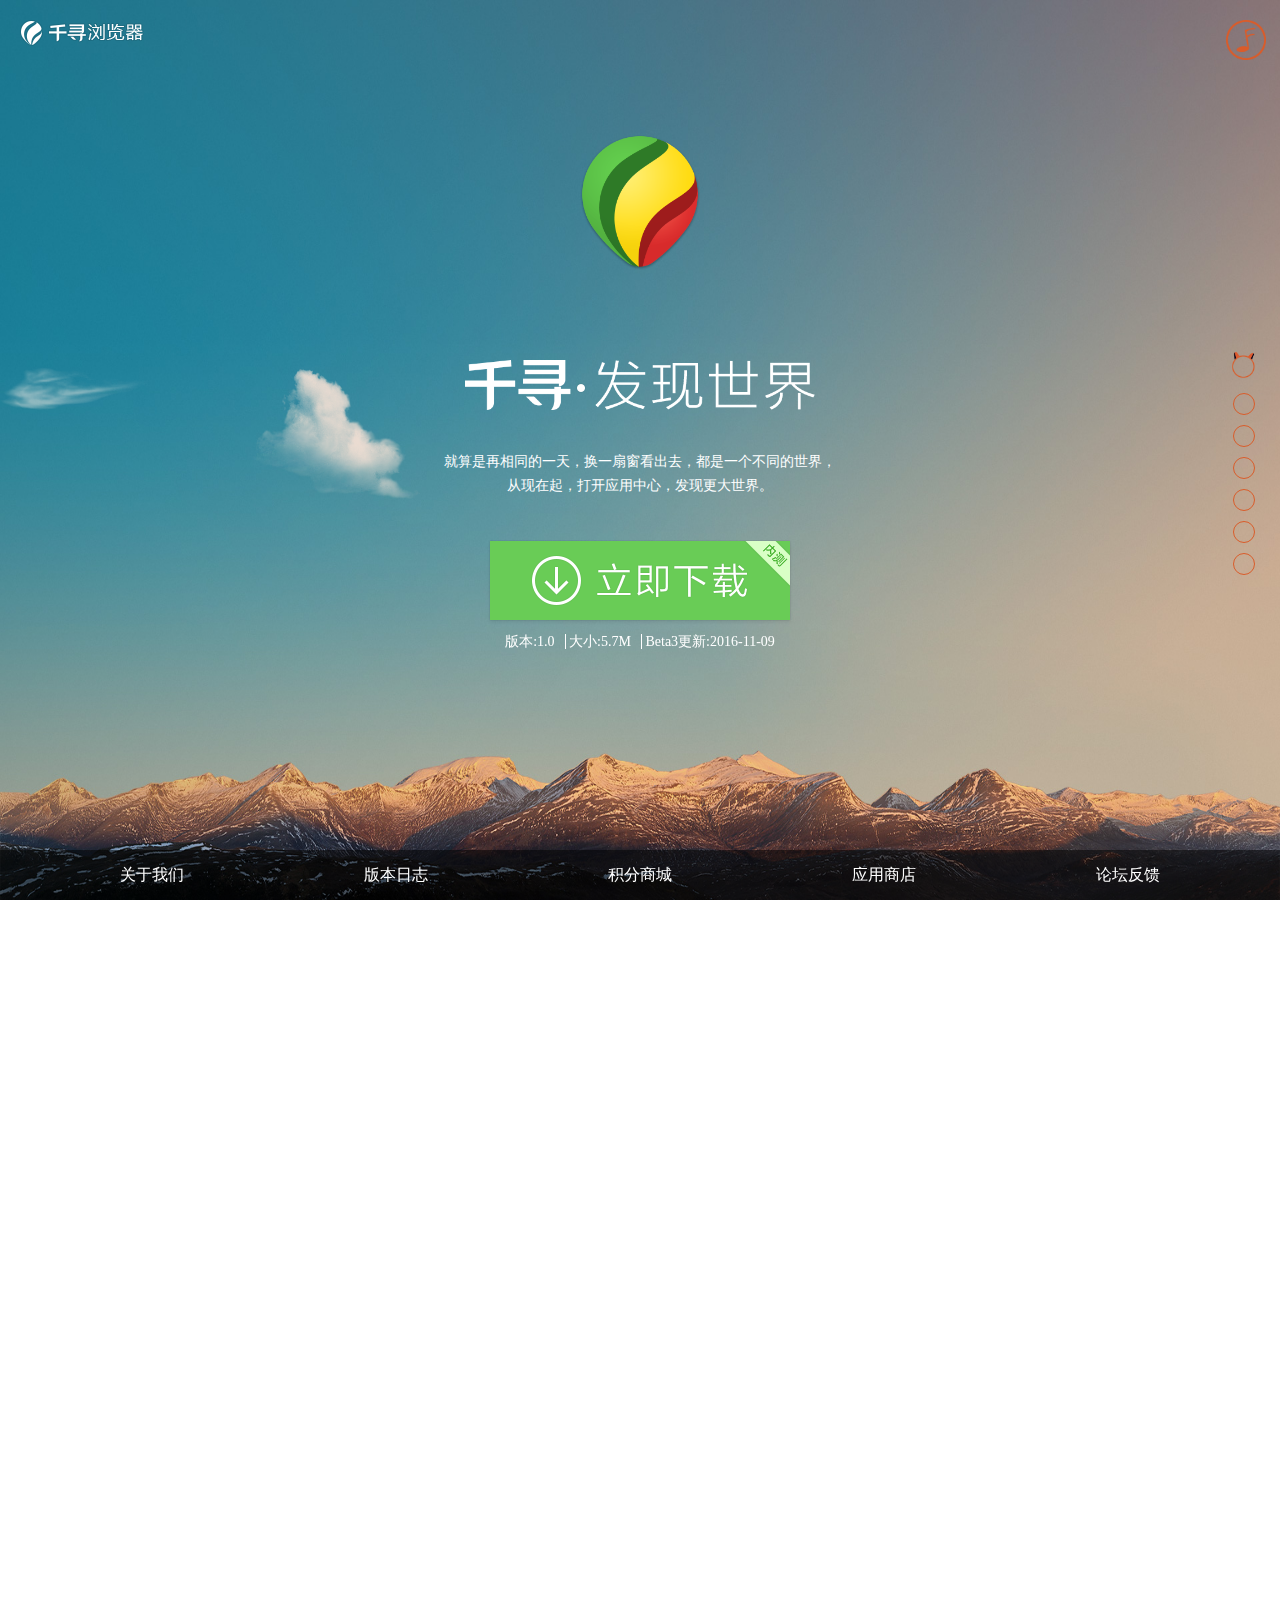
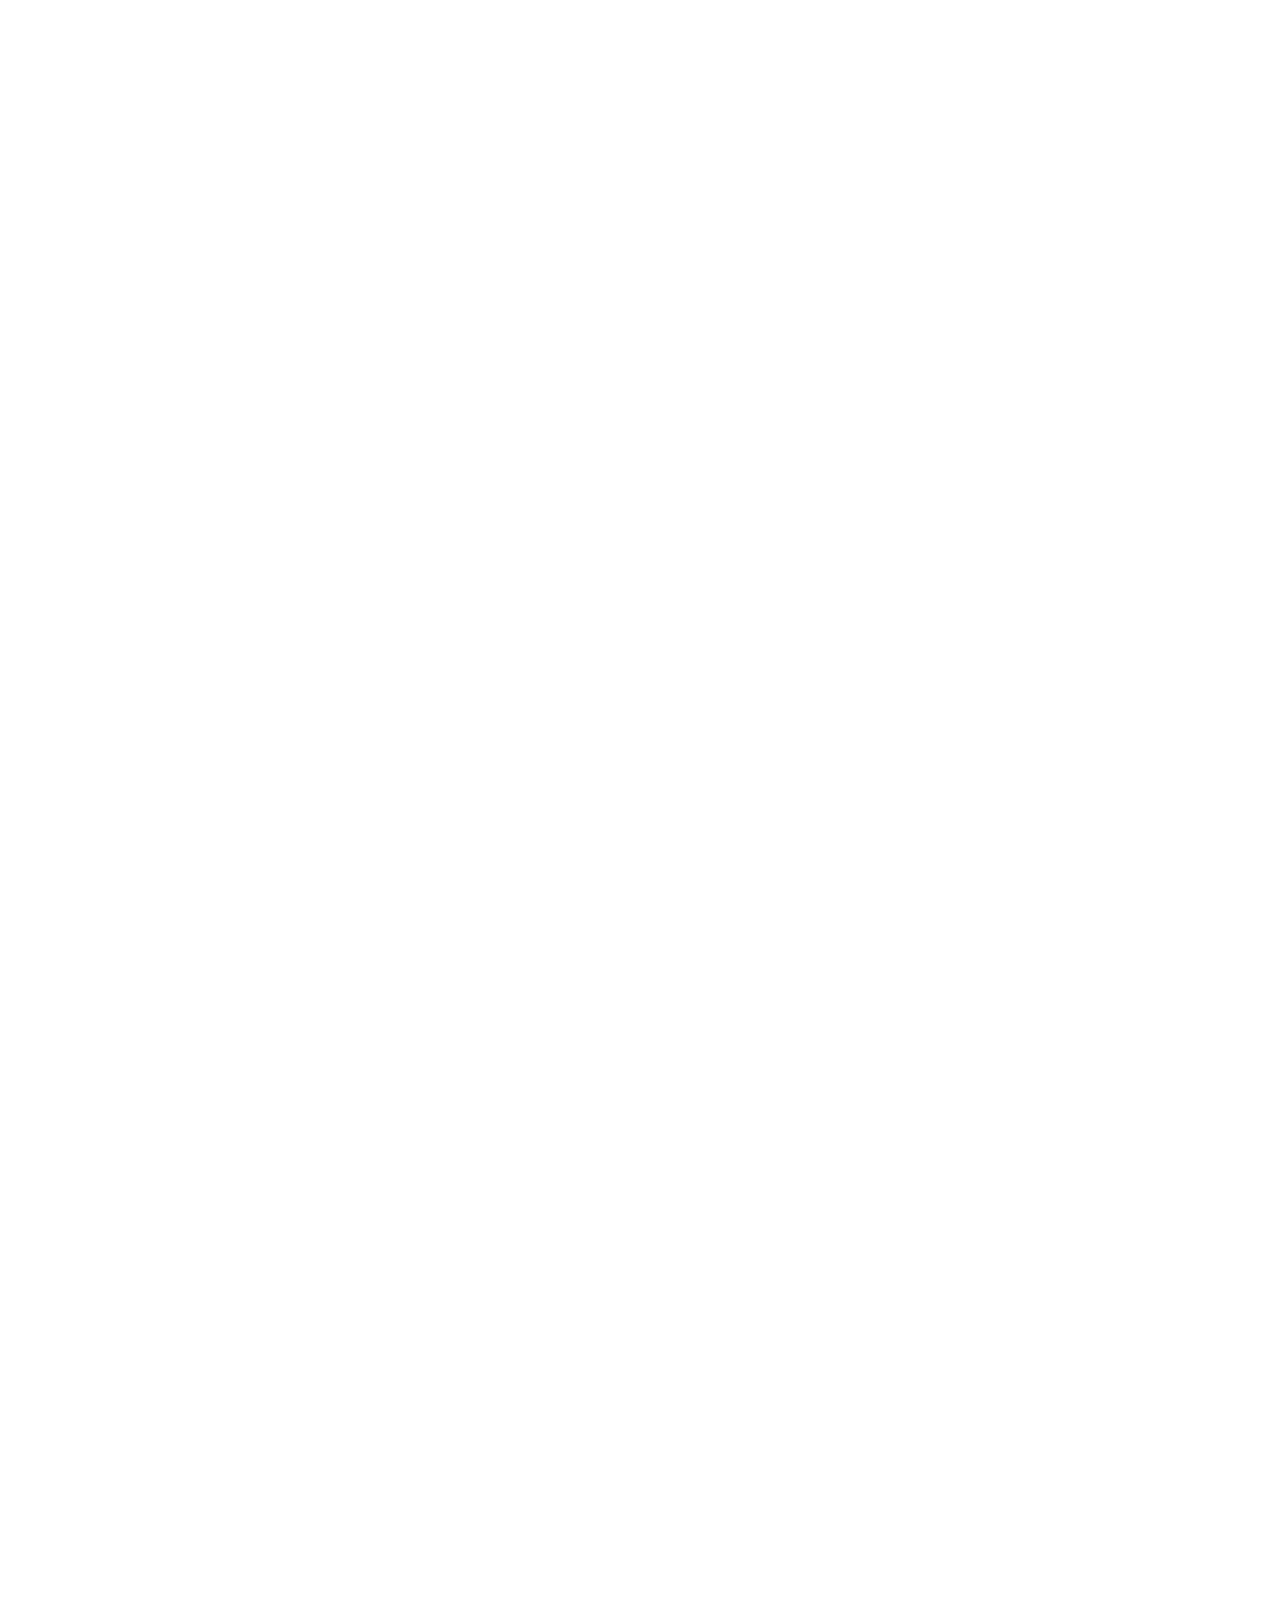
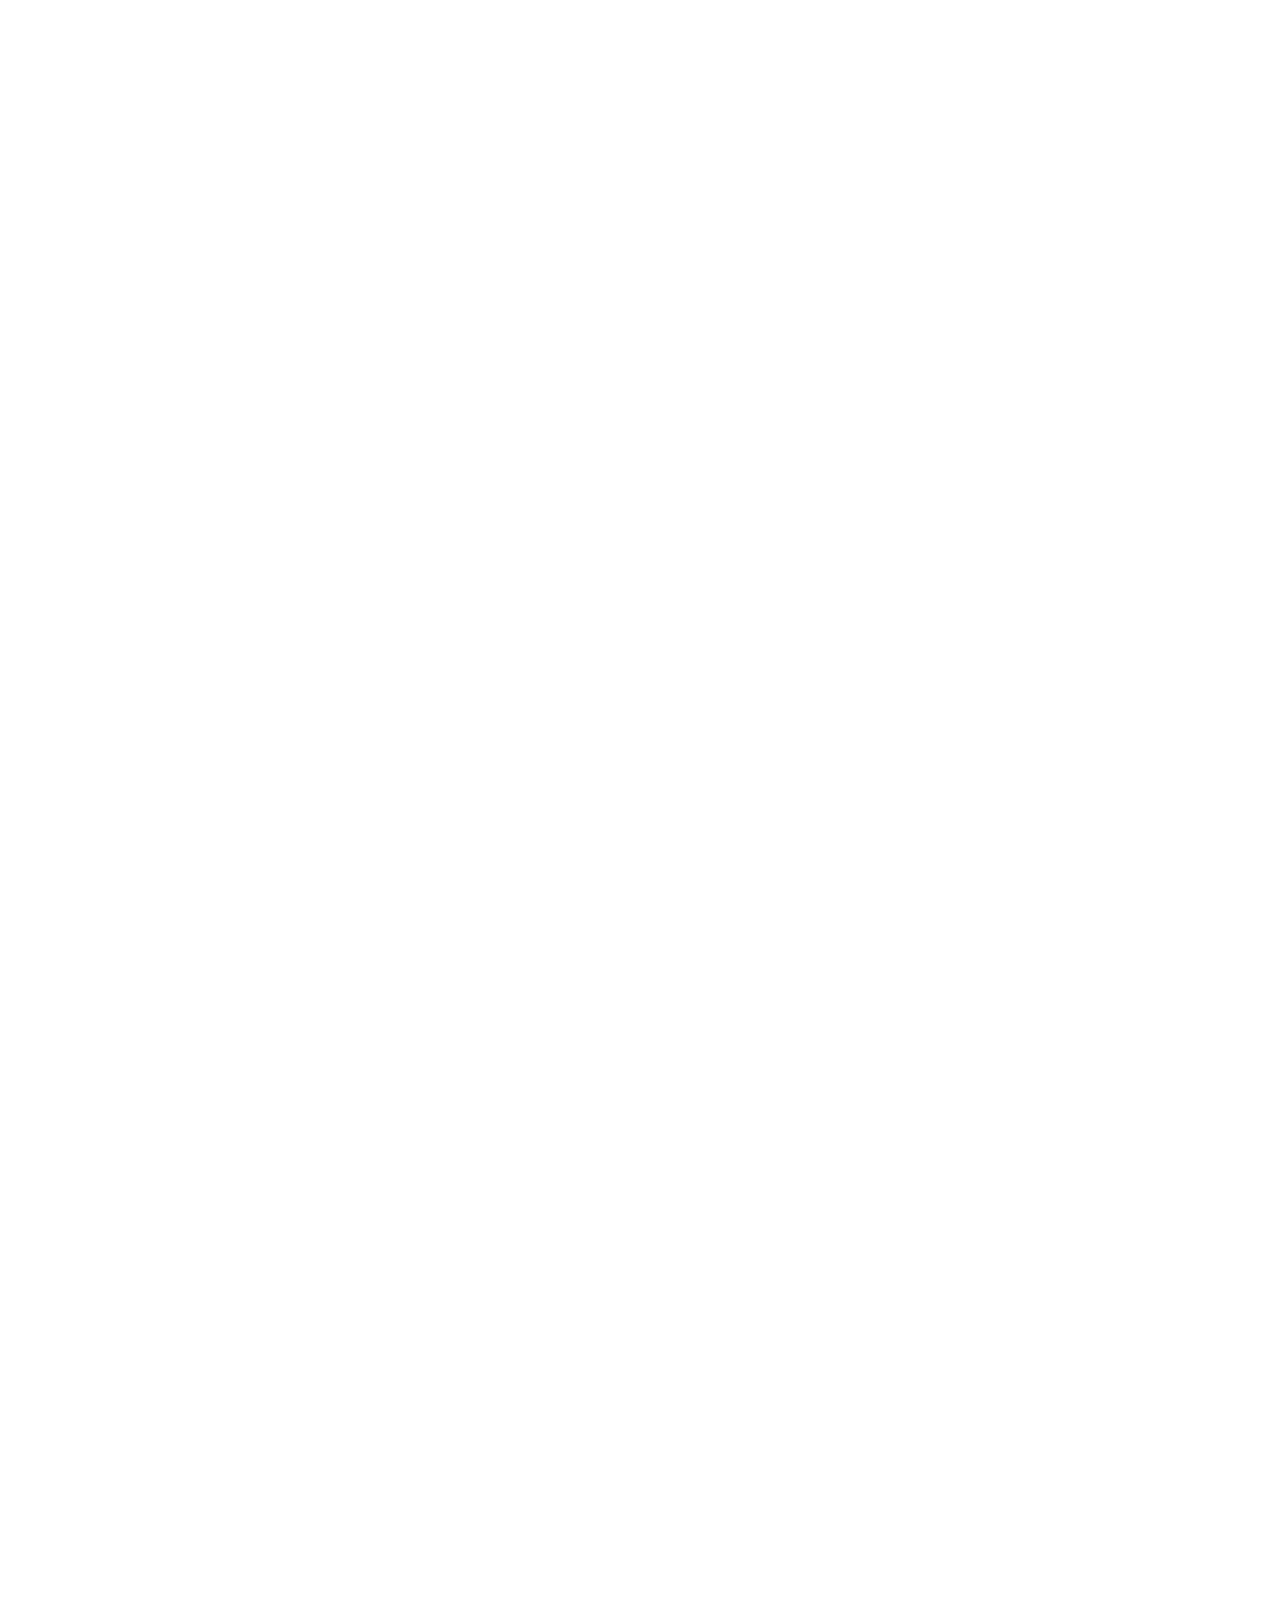
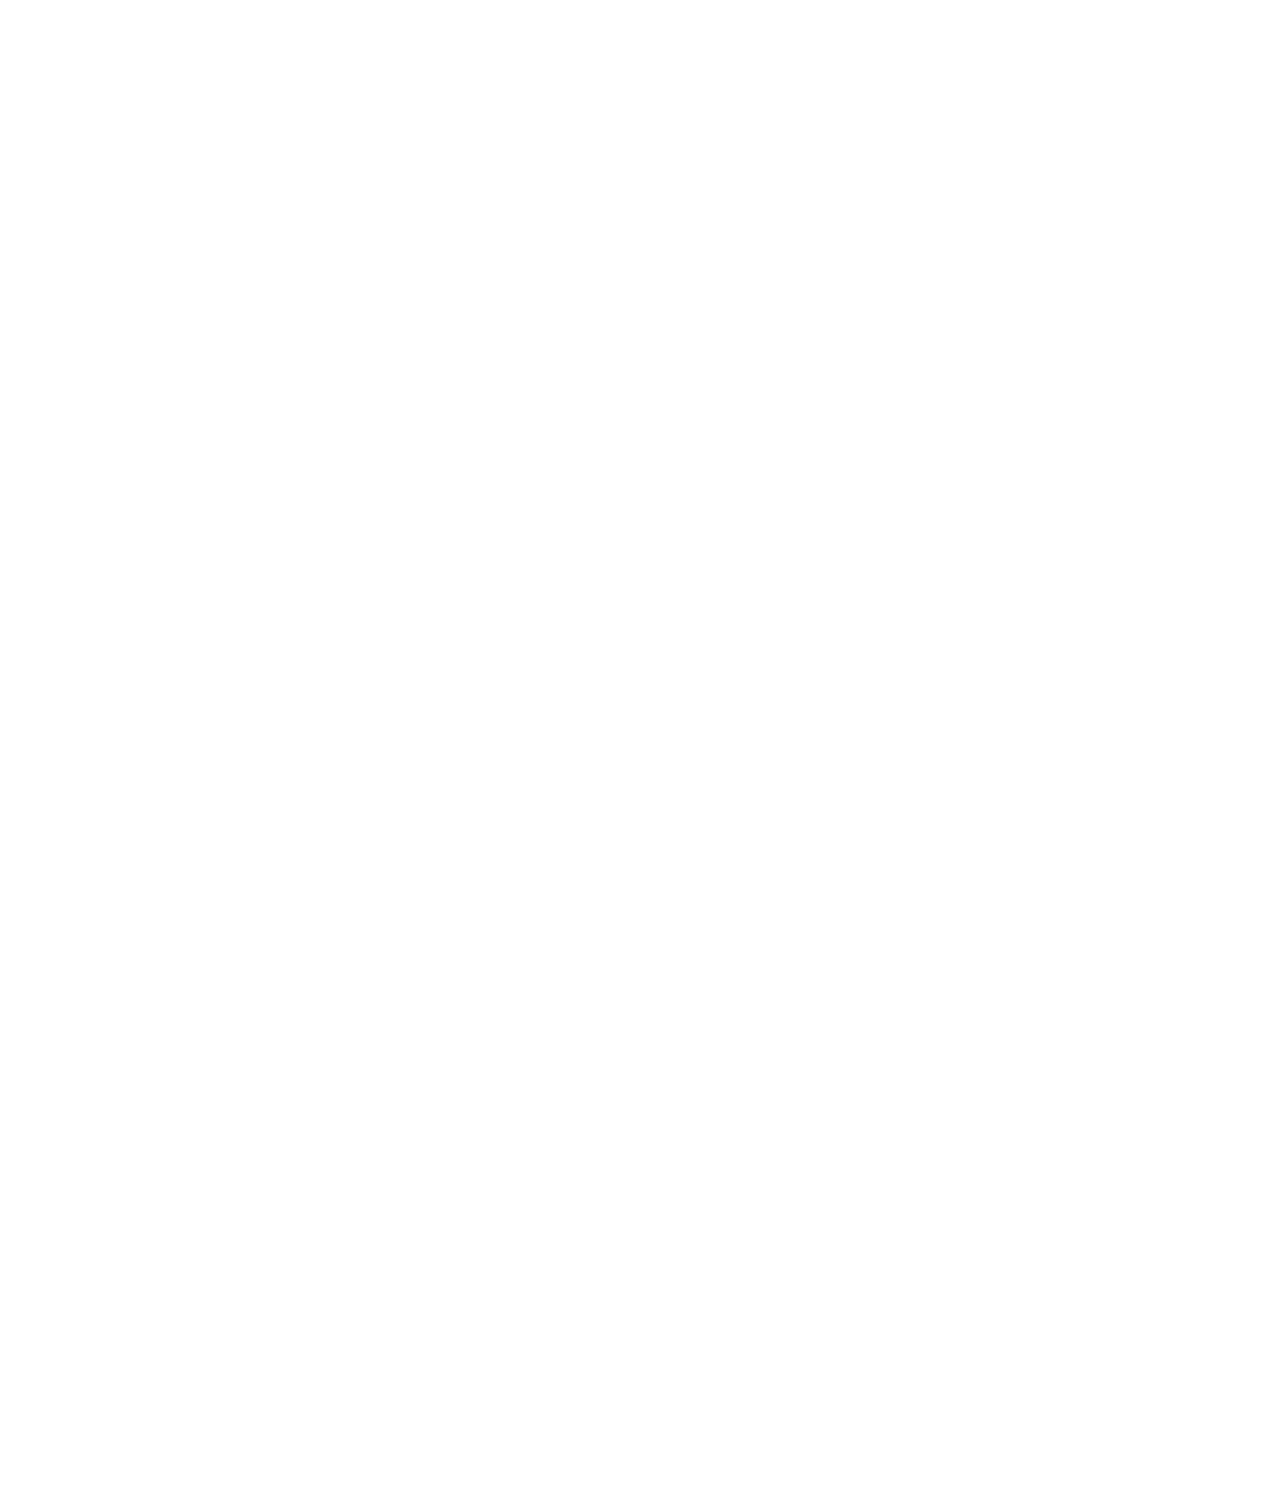
<file: index.html>
<!DOCTYPE html>
<html lang="en">
    <head>
        <meta charset="utf-8">
        <script src="js/jquery-1.11.1.min.js"></script>
        <script src="js/jquery.mousewheel.js"></script>
        <link rel="stylesheet" href="css/index.css">
        <script>
        	$(function(){

        	$('.music').css('animation','play1 3s linear infinite');
        	$('.play').get(0).play();
            $('section>div').eq(0).removeClass('all');


        	$('.music').click(function(event) {

        		if($('audio').hasClass('play')){
        			$(this).css('animation','');
        			$('audio').get(0).pause();
        			$('audio').get(0).currentTime=0;
					$('audio').removeClass('play');

        		}else{
        			$(this).css('animation','play1 3s linear infinite');
        			$('audio').get(0).play();
        			$('audio').addClass('play');
        		}

        	});

        		$('ol li').click(function(){
        			var x=$(this).index();
        			$('section').stop().animate({'top':-100*x+'%'})
        			$(this).siblings().removeClass('one');
        			$(this).addClass('one');
                    $('section>div').eq(x).removeClass('all').siblings('').addClass('all');
        		});

        	var num=0;
        	var timer;
        	$(document).mousewheel(function(e,d){
        		clearTimeout(timer);
        		timer=setTimeout(function(){

        			num-=d;
        			if(num<0){
        				num=0;
        			}
        			if(num>6){
        				num=6;
        			}
        			$('ol li').eq(num).siblings('').removeClass('one');
        			$('ol li').eq(num).addClass('one');
        			$('section').stop().animate({'top':-100*num+'%'});


                     $('section>div').eq(num).removeClass('all').siblings('').addClass('all');

        		},500)

        	})


        	})
        </script>
    </head>
    <body>
    	<audio class="play" src="music/moumoon - Sunshine Girl - 英文版.mp3"></audio>
    	<section>
    		<img class="logo" src="images/logo01.png" alt="">
    		<img class="music" alt="" src="images/music.png">
    		<div class="screen1 all">
    			<div class="cloud">
    				<img src="images/scloud.png" alt="">
    				<img src="images/cloud.png" alt="">
    			</div>
    			<img class="ball" src="images/balloon.png" alt="">
    			<div class="title">
    				<span class="left">
    					<img class="qianxu" src="images/logo.png" alt="">
    					<img class="dian" src="images/logo-text.png" alt="">
    				</span>
    				<span class="right">
    					<img class="txt" src="images/title1.png" alt="">
    				</span>
    			</div>
    			<p class="text">就算是再相同的一天，换一扇窗看出去，都是一个不同的世界，从现在起，打开应用中心，发现更大世界。</p>
    		</div>
    		<div class="screen2 all">
    			<img class="ball" src="images/compass.png" alt="">
    			<img class="pointer" src="images/compass-pointer.png" alt="">
    			<div class="title">
    				<span class="left">
    					<img class="qianxu" src="images/logo.png" alt="">
    					<img class="dian" src="images/logo-text.png" alt="">
    				</span>
    				<span class="right">
    					<img class="txt" src="images/title2.png" alt="">
    				</span>
    			</div>
    			<img class="ball2" src="images/fire-balloon.png" alt="">
    			<p class="text">不知道该做些什么的时候，让崭新的发现功能为你找真爱，每天发现不同的六个网站，虽然很少，但是很好。</p>
    		</div>
    		<div class="screen3 all">
    			<img class="ball" src="images/conch.png" alt="">
    			<div class="title">
    				<span class="left">
    					<img class="qianxu" src="images/logo.png" alt="">
    					<img class="dian" src="images/logo-text.png" alt="">
    				</span>
    				<span class="right">
    					<img class="txt" src="images/title3.png" alt="">
    				</span>
    			</div>
    			<div class="bubble">
    				<img class="aa" src="images/pao.png" alt="">
    				<img src="images/pao03.png" alt="">
    				<img src="images/pao10.png" alt="">
    				<img class="aa" src="images/pao05.png" alt="">
    				<img src="images/pao08.png" alt="">
    				<img src="images/pao07.png" alt="">
    				<img src="images/pao02.png" alt="">
    				<img src="images/pao06.png" alt="">
    				<img class="aa" src="images/pao09.png" alt="">
    				<img src="images/pao04.png" alt="">
    				<img class="aa" src="images/pao01.png" alt="">
    			</div>
    			<p class="text">千寻想要的设计不是迎合潮流，也不是炫技雕饰，点到为止、干净用心才是最适合上网的设计，上善若水，大巧不工。</p>
    		</div>
    		<div class="screen4 all">
    			<img class="ball" src="images/ballon04.png" alt="">
    			<div class="title">
    				<span class="left">
    					<img class="qianxu" src="images/logo.png" alt="">
    					<img class="dian" src="images/logo-text.png" alt="">
    				</span>
    				<span class="right">
    					<img class="txt" src="images/title4.png" alt="">
    				</span>
    			</div>
    			<p class="text">能不动就不动的慵懒日子一点也不遥远，在千寻你就做得到，打开几十个网页，看看连续关闭它们有多省事。</p>
    		</div>
    		<div class="screen5 all">
    			<img class="ball" src="images/eve_f93ec62.png" alt="">
    			<div class="title">
    				<span class="left">
    					<img class="qianxu" src="images/logo.png" alt="">
    					<img class="dian" src="images/logo-text.png" alt="">
    				</span>
    				<span class="right">
    					<img class="txt" src="images/title5.png" alt="">
    				</span>
    			</div>
    			<img class="ball3 all" src="images/fire-balloon02.png" alt="">
    			<img class="ball4" src="images/fire-balloon03.png" alt="">
    			<p class="text">千寻有个勤快的小秘书每天早早起床为你精选最新的阅读视频和音乐，只用三张网页，给你一整天的超棒内容，我们保证。</p>
    		</div>
    		<div class="screen6 all">
    			<img class="star" src="images/screen06_bg.png" alt="">
    			<img class="ball" src="images/aircraft.png" alt="">
    			<div class="title">
    				<span class="left">
    					<img class="qianxu" src="images/logo.png" alt="">
    					<img class="dian" src="images/logo-text.png" alt="">
    				</span>
    				<span class="right">
    					<img class="txt" src="images/title6.png" alt="">
    				</span>
    			</div>
    			<p class="text">秒级安装，独家加速下载技术，和更多让上网更快的事情都被千寻带来你身边，三倍四倍，不止快一点，还要更快一点。</p>
    		</div>
    		<div class="screen7 all">
    			<img class="ball" src="images/black-hole.png" alt="">
    			<img class="ball" src="images/black-hole-light.png" alt="">
    			<div class="title">
    				<span class="left">
    					<img class="qianxu" src="images/logo.png" alt="">
    					<img class="dian" src="images/logo-text.png" alt="">
    				</span>
    				<span class="right">
    					<img class="txt" src="images/title7.png" alt="">
    				</span>
    			</div>
    			<p class="text">网页无法显示真让人抓狂，让云修复穿越时空找它们回来，你看，原先打不开的网站忽然就好了。</p>
    		</div>
    	</section>
		<div class="down">
			<button></button>
			<p>
			<span>版本:1.0</span>
			<span>大小:5.7M</span>
			<span>Beta3更新:2016-11-09</span>
			</p>
		</div>
    	<ol>
    		<li class="one"></li>
    		<li></li>
    		<li></li>
    		<li></li>
    		<li></li>
    		<li></li>
    		<li></li>
    	</ol>
    	
		<ul>
			<li><a href="about.html">关于我们</a></li>
			<li><a href="version.html">版本日志</a></li>
			<li><a href="integral.html">积分商城</a></li>
			<li><a href="https://chajian.baidu.com/2015/#home">应用商店</a></li>
			<li><a href="http://bbs.liulanqi.baidu.com/portal.php?gw=11">论坛反馈</a></li>
		</ul>
    </body>
</html>
</file>
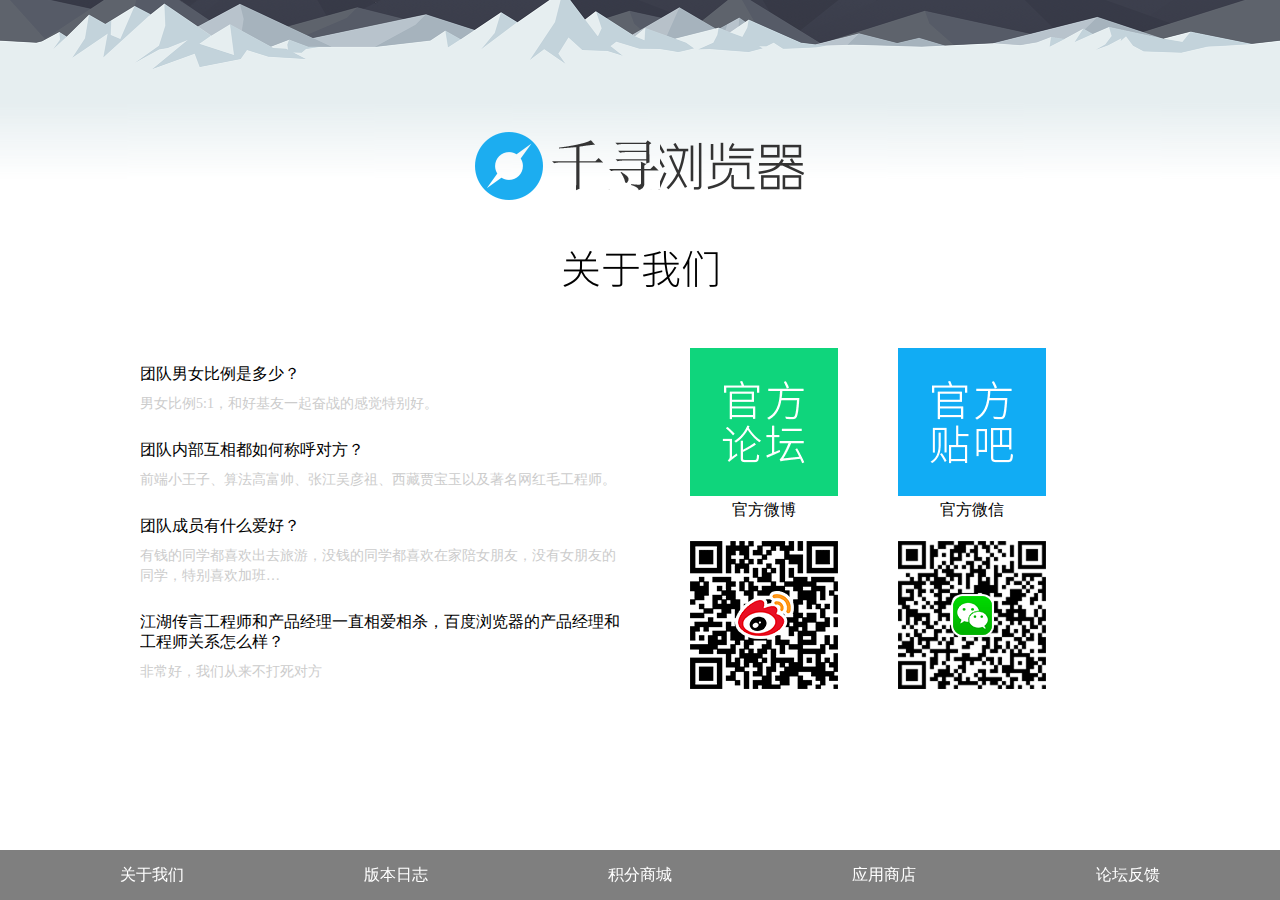
<file: about.html>
<!DOCTYPE html>
<html lang="en">
    <head>
        <meta charset="utf-8">
        <style>
        	*{
        		margin: 0;
        		padding: 0;
        		list-style: none;
                text-decoration: none;
        	}
            a{
                color: #fff;
            }
        	body{
        		height: 800px;
        		background: url('images/bg_all.png') no-repeat center 0;
                background-size: 100%;
        	}
        	.content{
        		width: 1000px;
        		margin: 0 auto;
        		overflow: hidden;
        	}
        	.alogo{
				width: 330px;
				height: 68px;
				background: url('images/alogo.png') no-repeat 0px -112px;
				margin: 132px auto 0;
        	}
        	.about{
        		width: 155px;
        		height: 38px;
        		background: url('images/alogo.png') no-repeat -175px -183px;
        		margin: 50px auto;
        	}
        	.content dl{
        		width: 480px;
        		float: left ;
        		line-height: 20px;
        	}
        	dl dt{
        		margin-top:26px;
        	}
        	dl dd{
        		margin-top: 10px;
        		color: #ccc;
        		font-size: 14px;
        	}

			.content ul{
				width: 480px;
				float: right;
			}
			.content ul li{
				float: left;
				margin: 10px 30px;
			}
			.content ul li p{
				text-align: center;
			}
			.footer{
				width:100%;
				background:rgba(0,0,0,0.5);
				position:fixed;
				bottom:0;
				text-align:center;
			}
			.footer li{
				
				display: inline-block;
				width: 240px;
				height: 50px;
				text-align:center;
				line-height:50px;
				color: #fff;
			}
			.footer li:hover{
				background:#c00;
				transition:all .8s;
			}		
        </style>
    </head>
    <body>
    	<div class="content">
    		<div class="alogo"></div>
    		<div class="about"></div>
    		<dl>
    			<dt>团队男女比例是多少？</dt>
    			<dd>男女比例5:1，和好基友一起奋战的感觉特别好。</dd>
    			<dt>团队内部互相都如何称呼对方？</dt>
    			<dd>前端小王子、算法高富帅、张江吴彦祖、西藏贾宝玉以及著名网红毛工程师。</dd>
    			<dt>团队成员有什么爱好？</dt>
    			<dd>有钱的同学都喜欢出去旅游，没钱的同学都喜欢在家陪女朋友，没有女朋友的同学，特别喜欢加班…</dd>
    			<dt>江湖传言工程师和产品经理一直相爱相杀，百度浏览器的产品经理和工程师关系怎么样？</dt>
    			<dd>非常好，我们从来不打死对方</dd>
    		</dl>
    		<ul>
    			<li><img src="images/icon-lun.png" alt=""><p>官方微博</p></li>
				<li><img src="images/icon-tie.png" alt=""><p>官方微信</p></li>
				<li><img src="images/icon-weibo.png" alt=""></li>
				<li><img src="images/icon-weixin.png" alt=""></li>
    		</ul>
    	</div>
    	<ul class="footer">
			<li><a href="about.html">关于我们</a></li>
            <li><a href="version.html">版本日志</a></li>
            <li><a href="integral.html">积分商城</a></li>
            <li><a href="https://chajian.baidu.com/2015/#home">应用商店</a></li>
            <li><a href="http://bbs.liulanqi.baidu.com/portal.php?gw=11">论坛反馈</a></li>
		</ul>
    </body>
</html>
</file>
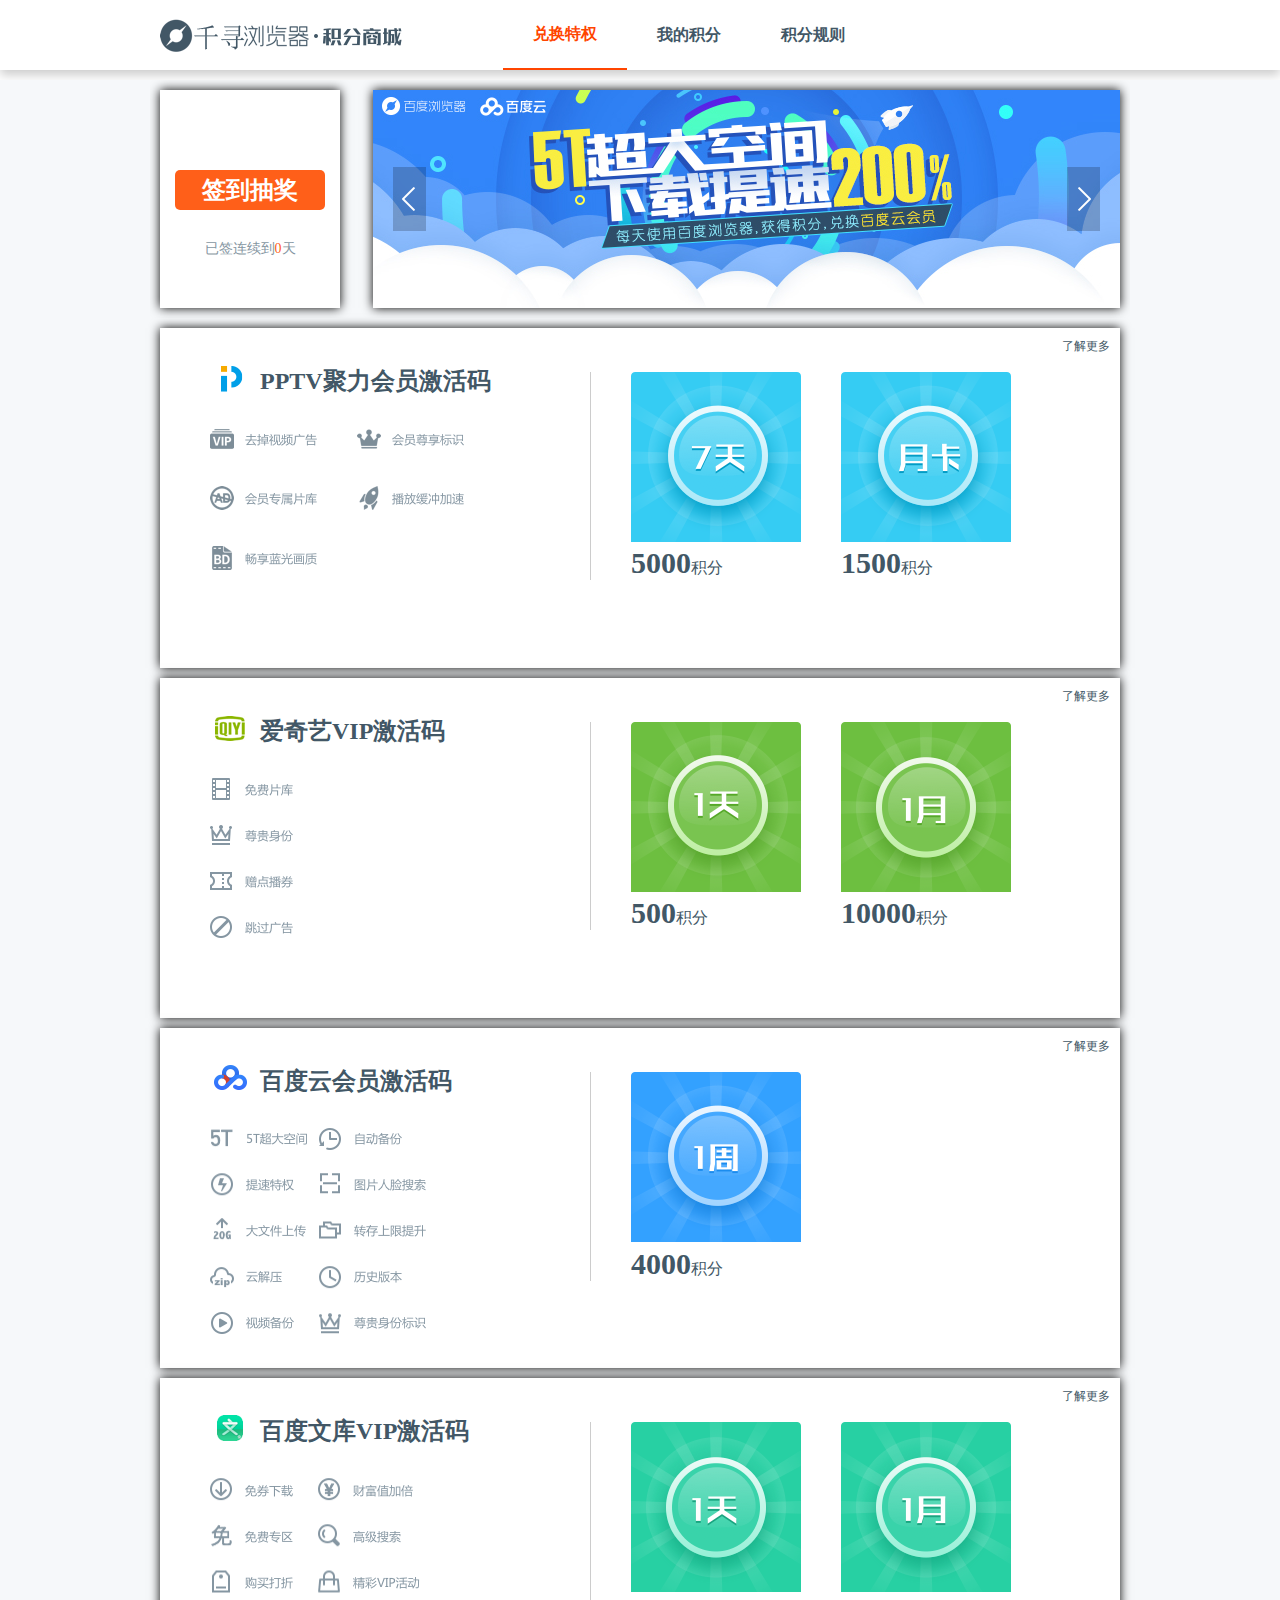
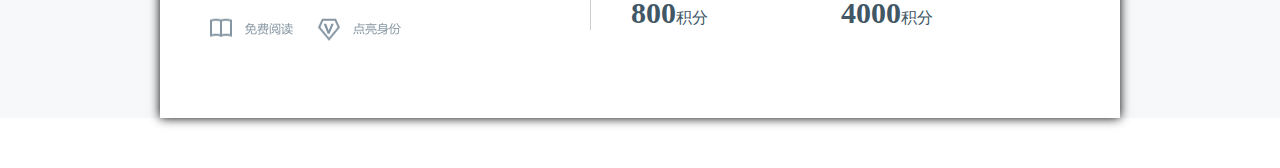
<file: integral.html>
<!DOCTYPE html>
<html lang="en">
    <head>
        <meta charset="utf-8">
        <link rel="stylesheet" href="css/base.css">
        <link rel="stylesheet" href="css/integral.css">
        <script src="js/jquery-1.11.1.min.js"></script>
        <script>
        	window.onload=function(){
	        	var i=0;
	        	var wid=$('.banner img').get(0).offsetWidth;
	        	var timer;
	        	console.log(wid)
	        	console.log($('.banner img').eq(0))
	        	function time(){
	        		timer=setInterval(function(){
	        			move();
	        		},5000)
	        	}

	        	time();

	        	$('.two').click(function(){
	        		move();
	        	})

	        	$('.one').click(function(){
	        		$('.banner img').css('left',-wid+'px');
	        		i--;
	        		if(i<0){
	        			i=3
	        		};

	        		$('.banner img').eq(i).stop().animate({'left':0},100);
	        	})

	        	function move(){
	        		
	        		$('.banner img').css('left',wid+'px');
	        		i++;
	        		if(i>$('.banner img').length-1){
	        			i=0
	        		};
	        		console.log(i)
	        		console.log(wid)
	        		$('.banner img').eq(i).stop().animate({'left':0},100);
	        	}

	        	$('.banner').hover(function() {
	        		clearInterval(timer);
	        	}, function() {
	        		time();
	        	});

        	}
        </script>
    </head>
    <body>
    	<div class="top">
    		<div>
    		<a href="index.html"><span></span></a>
				<ul>
					<li><a id="yes" href="integral.html">兑换特权</a></li>
					<li><a href="myscore.html">我的积分</a></li>
					<li><a href="rule.html">积分规则</a></li>
				</ul>
    		</div>
    	</div>
    	<div class="content">
    		<div class="header">
    			<div class="left">
    				<button>签到抽奖</button>
    				<p>已签连续到<span>0</span>天</p>
    			</div>
    			<div class="banner">    				
    				<img src="images/banner01.png" alt="">
    				<img src="images/banner02.png" alt="">
    				<img src="images/banner03.jpg" alt="">
    				<img src="images/banner04.jpg" alt="">
    				<span class="one"></span>
    				<span class="two"></span>
    			</div>
    		</div>
    		<div class="center">
    			<div class="details">
    				<p class="more">了解更多</p>
	    			<div class="left">
	    				<h2><img src="images/pptv.png" alt=""><span>PPTV聚力会员激活码</span></h2>
	    				<img class="bg" src="images/pptv_bg.png" alt="">
	    			</div>
	    			<ul class="right">
	    				<li><img src="images/pptv7.png" alt=""><br><span>5000</span>积分</li>
	    				<li><img src="images/pptvm.png" alt=""><br><span>1500</span>积分</li>
	    			</ul>
    			</div>
    			<div class="details">
    				<p class="more">了解更多</p>
	    			<div class="left">
	    				<h2><img src="images/ipy.png" alt=""><span>爱奇艺VIP激活码</span></h2>
	    				<img class="bg" src="images/iqy_bg.png" alt="">
	    			</div>
	    			<ul class="right">	
	    				<li><img src="images/iqyday.png" alt=""><br><span>500</span>积分</li>
	    				<li><img src="images/iqymonth.png" alt=""><br><span>10000</span>积分</li>
	    			</ul>
    			</div>
    			<div class="details">
    				<p class="more">了解更多</p>
	    			<div class="left">
	    				<h2><img src="images/bdc.png" alt=""><span>百度云会员激活码</span></h2>
	    				<img class="bg" src="images/bdy_bg.png" alt="">
	    			</div>
	    			<ul class="right">	    				
	    				<li><img src="images/bdyone.png" alt=""><br><span>4000</span>积分</li>
	    			</ul>
    			</div>
    			<div class="details">
    				<p class="more">了解更多</p>
	    			<div class="left">
	    				<h2><img src="images/txt.png" alt=""><span>百度文库VIP激活码</span></h2>
	    				<img class="bg" src="images/txt_bg.png" alt="">
	    			</div>
	    			<ul class="right">	    				
	    				<li><img src="images/txt_day.png" alt=""><br><span>800</span>积分</li>
	    				<li><img src="images/txt_month.png" alt=""><br><span>4000</span>积分</li>
	    			</ul>
    			</div>
    		</div>
    	</div>
    </body>
</html>
</file>
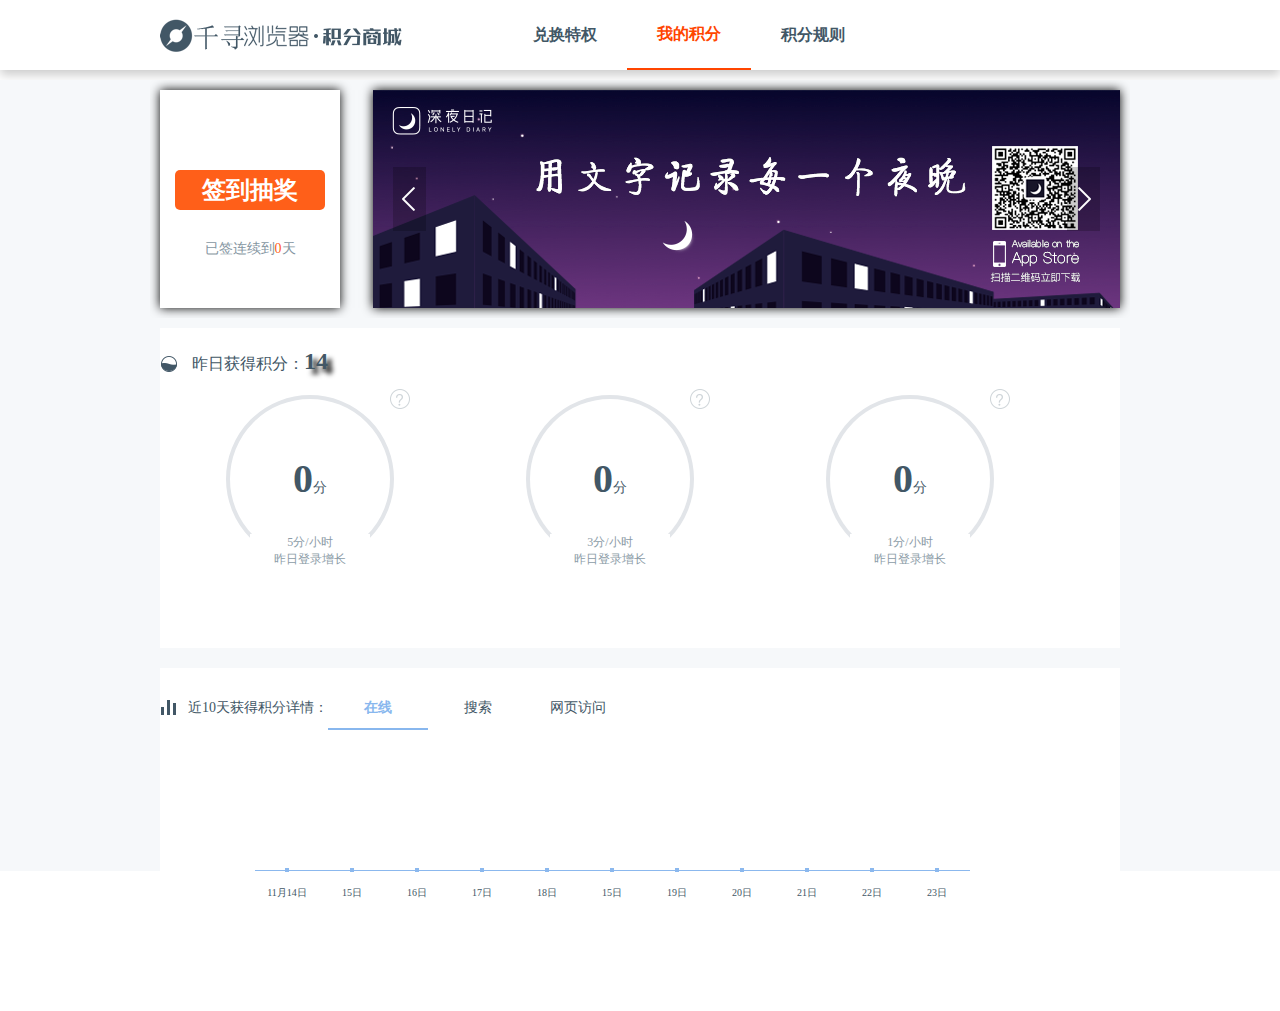
<file: myscore.html>
<!DOCTYPE html>
<html lang="en">
    <head>
        <meta charset="utf-8">
        <link rel="stylesheet" href="css/base.css">
        <link rel="stylesheet" href="css/myscore.css">
        <script src="js/jquery-1.11.1.min.js"></script>
        <script>
        	window.onload=function(){
	        	var i=0;
	        	var wid=parseInt($('.banner img').eq(0).css('width'));

	        	setInterval(function(){
	        		move();
	        	},5000)
	        	$('.two').click(function(){
	        		move();
	        	})

	        	$('.one').click(function(){
	        		$('.banner img').css('left',-wid+'px')
	        		i--;
	        		if(i<0){
	        			i=3
	        		};
	        		$('.banner img').eq(i).siblings('img').css('display','none')
	        		$('.banner img').eq(i).css('display','block').animate({'left':0},600);
	        	})

	        	function move(){
	        		$('.banner img').css('left',wid+'px')
	        		i++;
	        		if(i>$('.banner img').length-1){
	        			i=0
	        		};
	        		$('.banner img').eq(i).siblings('img').css('display','none');
	        		$('.banner img').eq(i).css('display','block').animate({'left':0},600);
	        	}

        	}
        </script>
    </head>
    <body>
    	<div class="top">
    		<div>
				<a href="index.html"><span></span></a>
				<ul>
					<li><a href="integral.html">兑换特权</a></li>
					<li><a id="yes" href="myscore.html">我的积分</a></li>
					<li><a href="rule.html">积分规则</a></li>
				</ul>
    		</div>
    	</div>
    	<div class="content">
    		<div class="header">
    			<div class="left">
    				<button>签到抽奖</button>
    				<p>已签连续到<span>0</span>天</p>
    			</div>
    			<div class="banner">
    				
    				<img class="show" src="images/banner01.png" alt="">
    				<img src="images/banner02.png" alt="">
    				<img src="images/banner03.jpg" alt="">
    				<img src="images/banner04.jpg" alt="">
    				<span class="one"></span>
    				<span class="two"></span>
    			</div>
    		</div>
    		<div class="center">
    			<p class="title"><span></span>昨日获得积分：<span>14</span></p>
    			<ul>
    				<li><label>0</label><span>分</span><p><span>5分/小时</span>
昨日登录增长</p><div></div></li>
					<li><label>0</label><span>分</span><p><span>3分/小时</span>
昨日登录增长</p><div></div></li>
					<li><label>0</label><span>分</span><p><span>1分/小时</span>
昨日登录增长</p><div></div></li>
    				
    			</ul>
    		</div>
    		<div class="before">
    			<p class="title"><span></span><span>近10天获得积分详情：</span></p>
    			<ul class="tab">
    				<li class="first">在线</li>
    				<li>搜索</li>
    				<li>网页访问</li>
    			</ul>
    			<div class="clear"></div>
    			
				<ul class="table">
					<li>
						<p>11月14日</p>
						<div></div>
					</li>
					<li>
						<p>15日</p>
						<div></div>
					</li>
					<li>
						<p>16日</p>
						<div></div>
					</li>
					<li>
						<p>17日</p>
						<div></div>
					</li>
					<li>
						<p>18日</p>
						<div></div>
					</li>
					<li>
						<p>15日</p>
						<div></div>
					</li>
					<li>
						<p>19日</p>
						<div></div>
					</li>
					<li>
						<p>20日</p>
						<div></div>
					</li>
					<li>
						<p>21日</p>
						<div></div>
					</li>
					<li>
						<p>22日</p>
						<div></div>
					</li>
					<li>
						<p>23日</p>
						<div></div>
					</li>
					<div class="clear"></div>
				</ul>
    			
    		</div>
    	</div>
    </body>
</html>
</file>
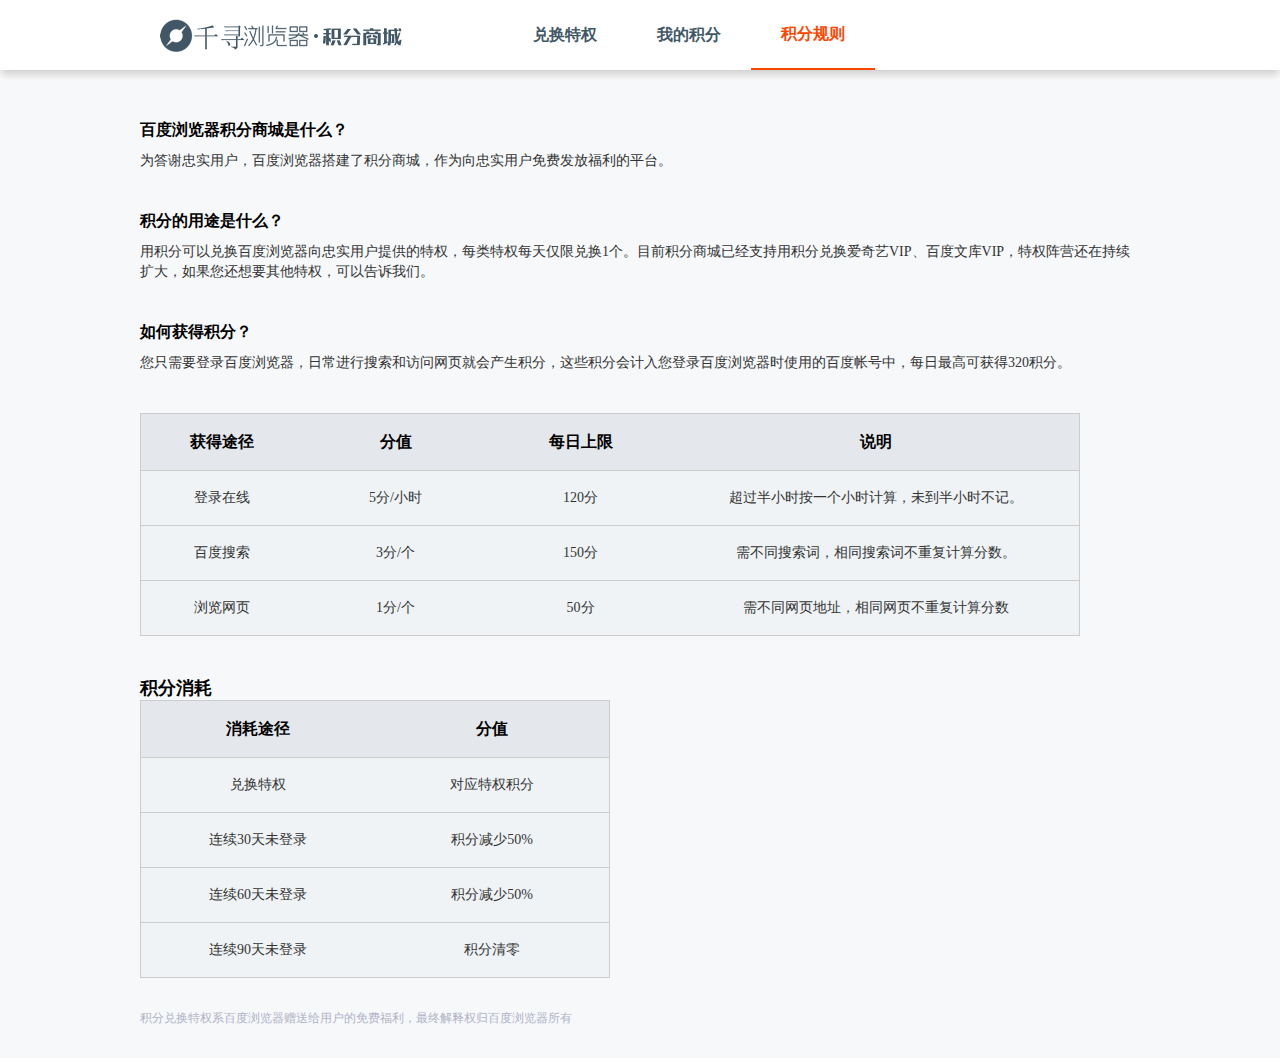
<file: rule.html>
<!DOCTYPE html>
<html lang="en">
    <head>
        <meta charset="utf-8">
        <link rel="stylesheet" href="css/base.css">
        <link rel="stylesheet" href="css/rule.css">
    </head>
    <body>
    	<div class="top">
    		<div>
				<a href="index.html"><span></span></a>
				<ul>
					<li><a href="integral.html">兑换特权</a></li>
                    <li><a href="myscore.html">我的积分</a></li>
                    <li><a id="yes" href="rule.html">积分规则</a></li>
				</ul>
    		</div>
    	</div>
    	<div class="content">
			<div>
    			<h4>百度浏览器积分商城是什么？</h4>
    			<p>为答谢忠实用户，百度浏览器搭建了积分商城，作为向忠实用户免费发放福利的平台。</p>
    			<h4>积分的用途是什么？</h4>
    			<p>用积分可以兑换百度浏览器向忠实用户提供的特权，每类特权每天仅限兑换1个。目前积分商城已经支持用积分兑换爱奇艺VIP、百度文库VIP，特权阵营还在持续扩大，如果您还想要其他特权，可以告诉我们。</p>
    			<h4>如何获得积分？</h4>
    			<p>您只需要登录百度浏览器，日常进行搜索和访问网页就会产生积分，这些积分会计入您登录百度浏览器时使用的百度帐号中，每日最高可获得320积分。</p>
    			<table>
    				<tr>
    					<th width="162px">获得途径</th>
    					<th width="185px">分值</th>
    					<th width="185px">每日上限</th>
    					<th width="406px">说明</th>
    				</tr>
    				<tr>
    					<td>登录在线</td>
    					<td>5分/小时</td>
    					<td>120分</td>
    					<td>超过半小时按一个小时计算，未到半小时不记。</td>
    				</tr>
    				<tr>
    					<td>百度搜索</td>
    					<td>3分/个</td>
    					<td>150分</td>
    					<td>需不同搜索词，相同搜索词不重复计算分数。</td>
    				</tr>
    				<tr>
    					<td>浏览网页</td>
    					<td>1分/个	</td>
    					<td>50分</td>
    					<td>需不同网页地址，相同网页不重复计算分数</td>
    				</tr>
    			</table>
    			<span>积分消耗</span>
    			<table>
    				<tr>
    					<th width="234px">消耗途径</th>
    					<th width="234px">分值</th>
    				</tr>
    				<tr>
    					<td>兑换特权</td>
    					<td>对应特权积分</td>
    				</tr>
    				<tr>
    					<td>连续30天未登录</td>
    					<td>积分减少50%</td>
    				</tr>
    				<tr>
    					<td>连续60天未登录</td>
    					<td>积分减少50%</td>
    				</tr>
    				<tr>
    					<td>连续90天未登录</td>
    					<td>积分清零</td>
    				</tr>
    			</table>
    			<p class="footer">积分兑换特权系百度浏览器赠送给用户的免费福利，最终解释权归百度浏览器所有</p>
			</div>

		</div>

    </body>
</html>
</file>
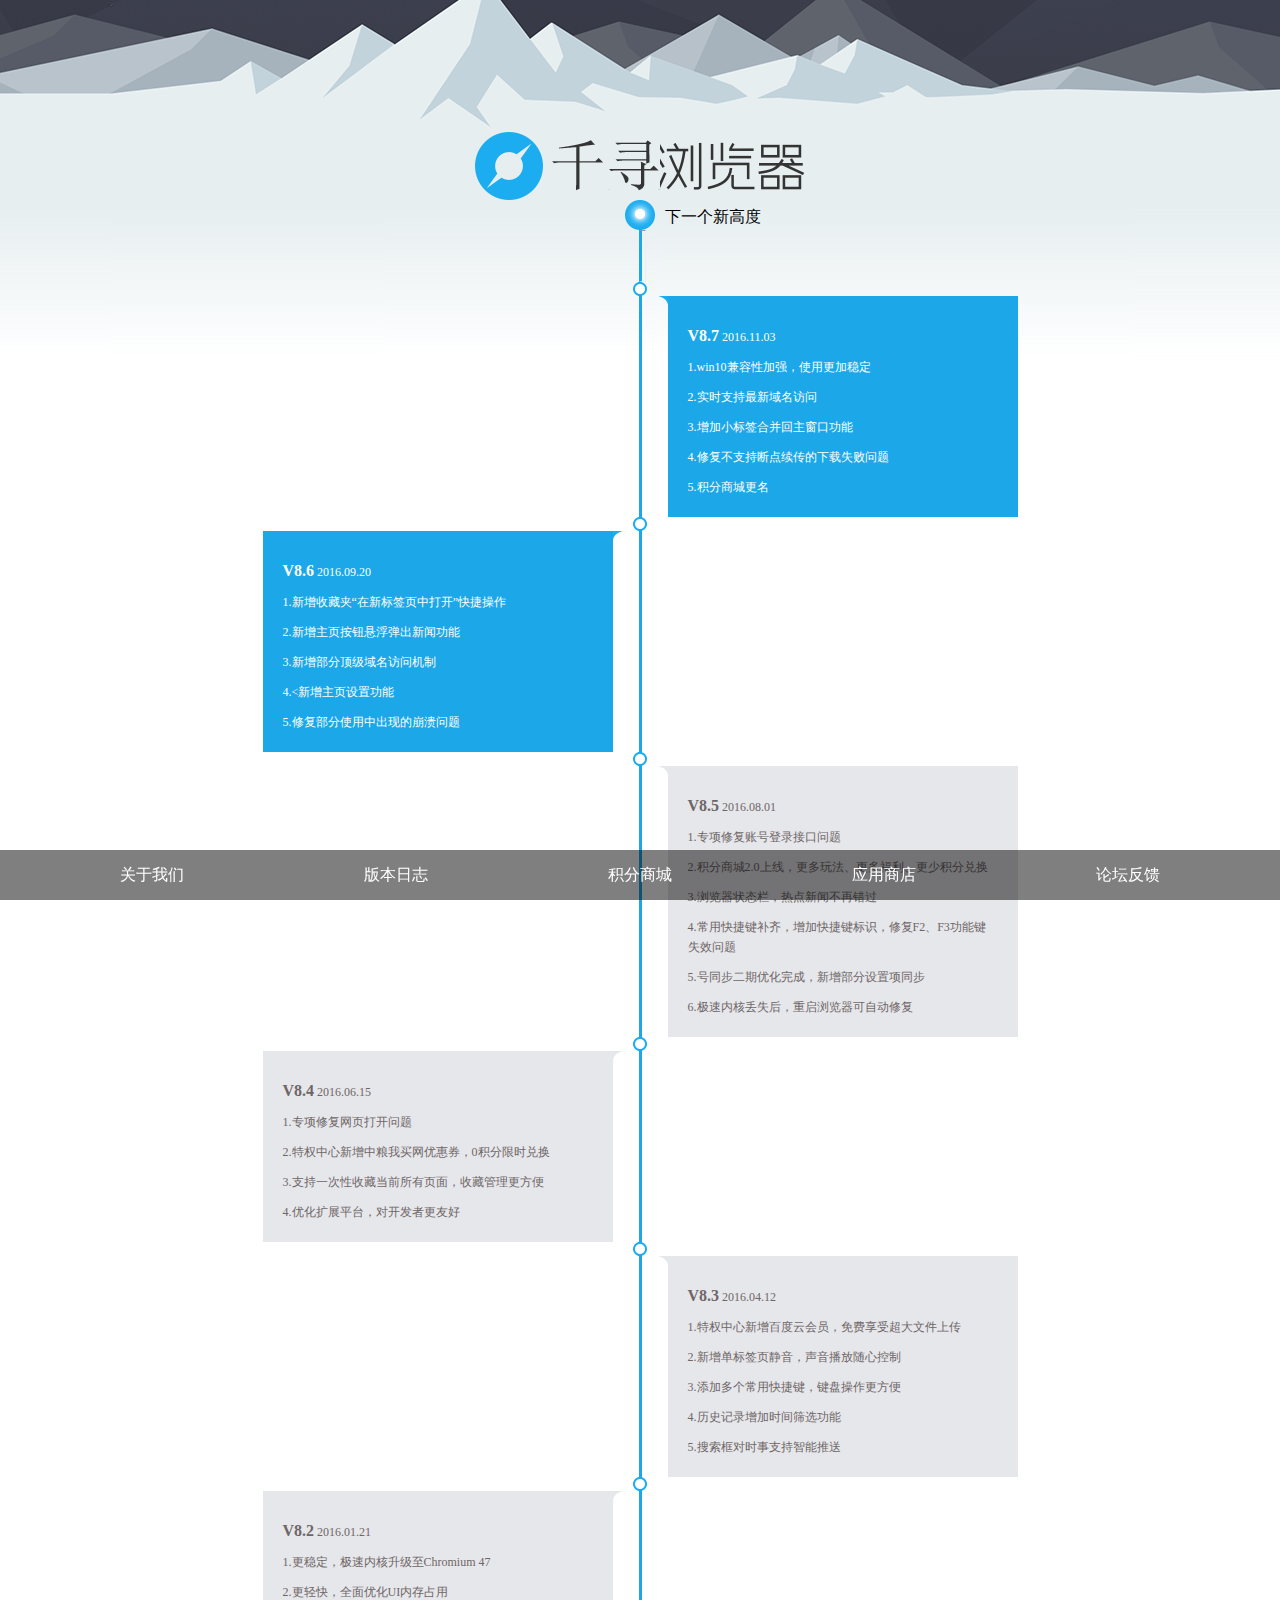
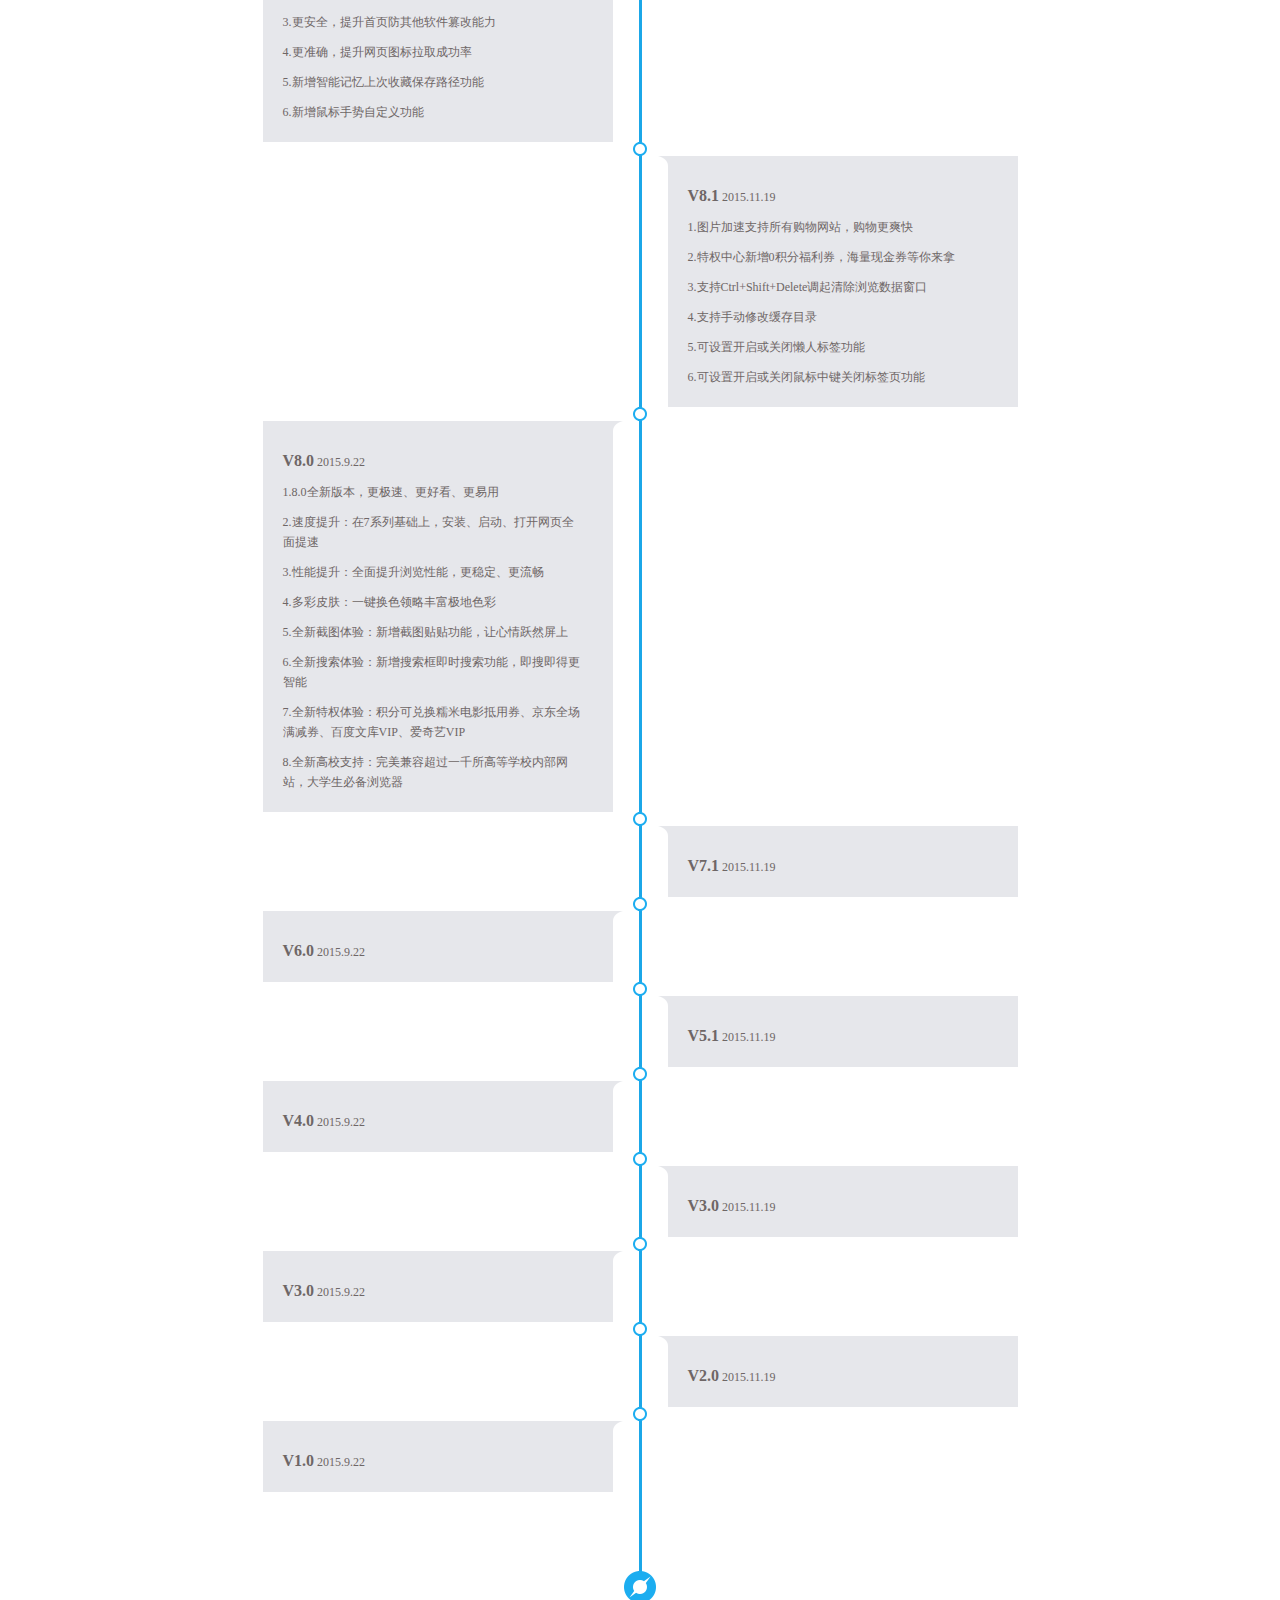
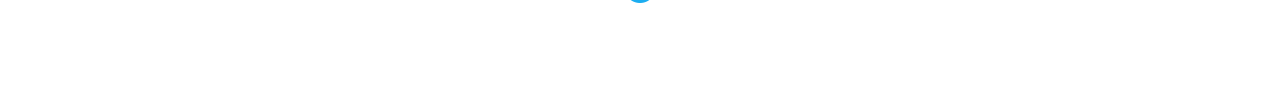
<file: version.html>
<!DOCTYPE html>
<html lang="en">
    <head>
        <meta charset="utf-8">
		<link rel="stylesheet" href="css/version.css">
    </head>
    <body>
    	
    	<div class="content">
    		<div class="alogo"></div>
    		<div class="begin">
    			<span></span>
    			<span></span>
    			<span>下一个新高度</span>	
    		</div>
    		<hr>
    		<span class="one"></span>
    		<div class="right">	    			
	    		<ol class="top1">
	    			<li><img src="images/righ.png" alt=""></li>
	    			<li><h4>V8.7 </h4>&nbsp;2016.11.03</li>
	    			<li>1.win10兼容性加强，使用更加稳定</li>
	    			<li>2.实时支持最新域名访问</li>
	    			<li>3.增加小标签合并回主窗口功能</li>
	    			<li>4.修复不支持断点续传的下载失败问题</li>
	    			<li>5.积分商城更名</li>
	    		</ol>
    		</div>
    		<span class="one"></span>
    		<div class="left">
    			<ol class="top2">
	    			<li><img src="images/left.png" alt=""></li>
	    			<li><h4>V8.6 </h4>&nbsp;2016.09.20</li>
	    			<li>1.新增收藏夹“在新标签页中打开”快捷操作</li>
					<li>2.新增主页按钮悬浮弹出新闻功能</li>
					<li>3.新增部分顶级域名访问机制</li>
					<li>4.<新增主页设置功能</li>
					<li>5.修复部分使用中出现的崩溃问题</li>
	    		</ol>
    		</div>
			
			<span class="one"></span>
    		<div class="right">	    			
	    		<ol>
	    			<li><img src="images/right_gray.png" alt=""></li>
	    			<li><h4>V8.5</h4>&nbsp;2016.08.01</li>
	    			<li>1.专项修复账号登录接口问题</li>
	    			<li>2.积分商城2.0上线，更多玩法、更多福利、更少积分兑换</li>
	    			<li>3.浏览器状态栏，热点新闻不再错过</li>
	    			<li>4.常用快捷键补齐，增加快捷键标识，修复F2、F3功能键失效问题</li>
	    			<li>5.号同步二期优化完成，新增部分设置项同步</li>
	    			<li>6.极速内核丢失后，重启浏览器可自动修复</li>
	    		</ol>
    		</div>
    		<span class="one"></span>
    		<div class="left">
    			<ol>
	    			<li><img src="images/left_gray.png" alt=""></li>
	    			<li><h4>V8.4 </h4>&nbsp;2016.06.15</li>
	    			<li>1.专项修复网页打开问题</li>
	    			<li>2.特权中心新增中粮我买网优惠券，0积分限时兑换</li>
	    			<li>3.支持一次性收藏当前所有页面，收藏管理更方便</li>
	    			<li>4.优化扩展平台，对开发者更友好</li>
	    		</ol>
	    	</div>

	    	<span class="one"></span>
    		<div class="right">	    			
	    		<ol>
	    			<li><img src="images/right_gray.png" alt=""></li>
	    			<li><h4>V8.3</h4>&nbsp;2016.04.12</li>
	    			<li>1.特权中心新增百度云会员，免费享受超大文件上传</li>
	    			<li>2.新增单标签页静音，声音播放随心控制</li>
	    			<li>3.添加多个常用快捷键，键盘操作更方便</li>
	    			<li>4.历史记录增加时间筛选功能</li>
	    			<li>5.搜索框对时事支持智能推送</li>
	    		</ol>
    		</div>
    		<span class="one"></span>
    		<div class="left">
    			<ol>
	    			<li><img src="images/left_gray.png" alt=""></li>
	    			<li><h4>V8.2 </h4>&nbsp;2016.01.21</li>
	    			<li>1.更稳定，极速内核升级至Chromium 47</li>
	    			<li>2.更轻快，全面优化UI内存占用</li>
	    			<li>3.更安全，提升首页防其他软件篡改能力</li>
	    			<li>4.更准确，提升网页图标拉取成功率</li>
	    			<li>5.新增智能记忆上次收藏保存路径功能</li>
	    			<li>6.新增鼠标手势自定义功能</li>
	    		</ol>
    		</div>

    		<span class="one"></span>
    		<div class="right">	    			
	    		<ol>
	    			<li><img src="images/right_gray.png" alt=""></li>
	    			<li><h4>V8.1</h4>&nbsp;2015.11.19</li>
	    			<li>1.图片加速支持所有购物网站，购物更爽快</li>
                    <li>2.特权中心新增0积分福利券，海量现金券等你来拿</li>
                    <li>3.支持Ctrl+Shift+Delete调起清除浏览数据窗口</li>
                    <li>4.支持手动修改缓存目录</li>
                    <li>5.可设置开启或关闭懒人标签功能</li>
                    <li>6.可设置开启或关闭鼠标中键关闭标签页功能</li>
                </ol>
    		</div>
    		<span class="one"></span>
    		<div class="left">
    			<ol>
    				<li><img src="images/left_gray.png" alt=""></li>
	    			<li><h4>V8.0 </h4>&nbsp;2015.9.22</li>
                    <li>1.8.0全新版本，更极速、更好看、更易用</li>
                    <li>2.速度提升：在7系列基础上，安装、启动、打开网页全面提速</li>
                    <li><span>3.</span>性能提升：全面提升浏览性能，更稳定、更流畅</li>
                    <li><span>4.</span>多彩皮肤：一键换色领略丰富极地色彩</li>
                    <li><span>5.</span>全新截图体验：新增截图贴贴功能，让心情跃然屏上</li>
                    <li><span>6.</span>全新搜索体验：新增搜索框即时搜索功能，即搜即得更智能</li>
                    <li><span>7.</span>全新特权体验：积分可兑换糯米电影抵用券、京东全场满减券、百度文库VIP、爱奇艺VIP</li>
                    <li><span>8.</span>全新高校支持：完美兼容超过一千所高等学校内部网站，大学生必备浏览器</li>
	    		</ol>
    		</div>

    		<span class="one"></span>
    		<div class="right">	    			
	    		<ol>
	    			<li><img src="images/right_gray.png" alt=""></li>
	    			<li><h4>V7.1</h4>&nbsp;2015.11.19</li>
                </ol>
    		</div>
    		<span class="one"></span>
    		<div class="left">
    			<ol>
    				<li><img src="images/left_gray.png" alt=""></li>
	    			<li><h4>V6.0 </h4>&nbsp;2015.9.22</li>
	    		</ol>
    		</div>

    		<span class="one"></span>
    		<div class="right">	    			
	    		<ol>
	    			<li><img src="images/right_gray.png" alt=""></li>
	    			<li><h4>V5.1</h4>&nbsp;2015.11.19</li>
                </ol>
    		</div>
    		<span class="one"></span>
    		<div class="left">
    			<ol>
    				<li><img src="images/left_gray.png" alt=""></li>
	    			<li><h4>V4.0 </h4>&nbsp;2015.9.22</li>
	    		</ol>
    		</div>

    		<span class="one"></span>
    		<div class="right">	    			
	    		<ol>
	    			<li><img src="images/right_gray.png" alt=""></li>
	    			<li><h4>V3.0</h4>&nbsp;2015.11.19</li>
                </ol>
    		</div>
    		<span class="one"></span>
    		<div class="left">
    			<ol>
    				<li><img src="images/left_gray.png" alt=""></li>
	    			<li><h4>V3.0 </h4>&nbsp;2015.9.22</li>
	    		</ol>
    		</div>

    		<span class="one"></span>
    		<div class="right">	    			
	    		<ol>
	    			<li><img src="images/right_gray.png" alt=""></li>
	    			<li><h4>V2.0</h4>&nbsp;2015.11.19</li>
                </ol>
    		</div>
    		<span class="one"></span>
    		<div class="left bottom">
    			<ol>
    				<li><img src="images/left_gray.png" alt=""></li>
	    			<li><h4>V1.0 </h4>&nbsp;2015.9.22</li>
	    		</ol>
    		</div>
    		<div class="end"></div>
    	</div>

    	<ul class="footer">
			<li><a href="about.html">关于我们</a></li>
            <li><a href="version.html">版本日志</a></li>
            <li><a href="integral.html">积分商城</a></li>
            <li><a href="https://chajian.baidu.com/2015/#home">应用商店</a></li>
            <li><a href="http://bbs.liulanqi.baidu.com/portal.php?gw=11">论坛反馈</a></li>
		</ul>
    </body>
</html>
</file>
<file: css/index.css>
*{
	margin: 0;
	padding: 0;
	list-style: none;
	text-decoration: none;
	color: #fff;
}
html,body{
	width: 100%;
	height: 100%;
	overflow: hidden;
}
section{
	width: 100%;
	height: 100%;
	position:relative;
}
section>div{
	width: 100%;
	height: 100%;
	position:relative;
	overflow: hidden;
}
.screen1{
	background: url('../images/bg01.jpg') no-repeat;
	background-size:100% 100%;
}
.screen2{
	background: url('../images/bg02.jpg') no-repeat;
	background-size:100% 100%;
}
.screen3{
	background: url('../images/bg03.jpg') no-repeat;
	background-size:100% 100%;
}
.screen4{
	background: url('../images/bg04.jpg') no-repeat;
	background-size:100% 100%;
}
.screen5{
	background: url('../images/bg05.jpg') no-repeat;
	background-size:100% 100%;
}
.screen6{
	background: url('../images/bg06.jpg') no-repeat;
	background-size:100% 100%;
}
.screen7{
	background: url('../images/bg07.jpg') no-repeat;
	background-size:100% 100%;
}
ol{

	position: fixed;
	right:20px;
	top:50%;
	margin-top:-100px;
}
ol li{
	width:20px;
	height:20px; 
	border:1px solid #d95c2a;
	border-radius: 50%;
	margin:0 auto 10px;

	
}
.logo{
	position:fixed;
	top: 20px;
	left:20px;
	z-index: 2;
}
.music{
	width:40px;
	height:40px;
	position:fixed;
	right:14px;
	top:20px;
	z-index: 2;
}
.one{
	width:33px;
	height:33px;
	background:url('../images/side_bg.png') no-repeat;
	border:none;
	background-size:100%;
	animation:play1 2s linear infinite;
}
ul{
	width:100%;
	height: 50px;
	background:rgba(0,0,0,0.5);
	position:fixed;
	bottom:0;
	text-align:center;
}
ul li{
	
	display: inline-block;
	width: 240px;
	text-align:center;
	line-height:50px;
}
ul li:hover{
	background:#c00;
	transition:all .8s;
}
@keyframes play1{
	0%{ transform:rotate(0);}
	100%{ transform:rotate(360deg);}
}

@keyframes play4{
	0%{left:100%;}
	100%{left:-420px;}
}
@keyframes play5{
	0%{top:15%}
	50%{top:10%;}
	100%{top:15%;}
}

@keyframes play7{
	0%{bottom:-250px;}
	100%{bottom:-40px;}
}
@keyframes play8{
	0%{ transform:rotate(-20deg);}
	50%{ transform:rotate(20deg);}
	100%{ transform:rotate(-20deg);}

}
@keyframes play9{
	0%{transform: scale(0); }
	100%{ transform: scale(4);}
}
@keyframes play10{
	0%{bottom:200px;}
	50%{bottom:230px;}
	100%{bottom:200px;}
}
@keyframes play11{
	0%{bottom:300px;}
	50%{bottom:330px;}
	100%{bottom:300px;}
}
@keyframes play12{
	0%{bottom:280px;}
	50%{bottom:330px;}
	100%{bottom:280px;}
}
@keyframes play13{
	0%{top:-50%;}
	100%{top:0;}
}

.down{
	width:400px;
	position:fixed;
	top:60%;
	left:50%;
	margin-left:-200px;
	text-align: center;
}
.down button{
	width:306px;
	height:85px;
	border:none;
	background:url('../images/down.png');
	outline:none;
	
}
.down p{
	margin-top:4px;
	font-size: 14px;

}
.down p span{
	padding-right:10px;
	border-right: 1px solid #fff;
}
.down p span:last-of-type{
	padding-right:0;
	border:none;
}

.cloud{
	width:420px;
	position:absolute;
	bottom:400px;
	animation:play4 50s linear infinite;
	z-index:1;
}
.cloud img:nth-of-type(2){
	width:170px;
	float:right;
}
.cloud img:nth-of-type(1){
	float: left;
	width:150px;
}
.ball{
	width:120px;
	position:absolute;
	left:50%;
	margin-left:-60px;
	top:15%;


}
.screen1 .ball,.screen3 .ball{
	animation:play5 4s linear infinite;	
}
.title{
	position:absolute;
	text-align: center;
	width:350px;
	top:40%;
	left:50%;
	margin-left:-175px;
}

.title span{
	position:absolute;
}
.title .qianxu{
	width:106px;

}
.dian{
	position:absolute;
	top: -14px;
	left:0px;
}
.title .txt{
	width:220px;

}
.text{
	position:absolute;
	font-size:14px;
	width:400px;
	left:50%;
	margin-left:-200px;
	text-align:center;
	line-height: 24px;
	top:50%;
	transition:all 2s;
}
.all .text{
	transform:scale(0);

}
.left{
	left:0;
	transition:2s;
}
.all .left{
	left:400px;
}

.right{
	transform-origin:left center;
	left:130px;
	transition:2s;
}
.all .right{
	transform:rotate(180deg); left:-300px;
}

.pointer{
	position:absolute;
	width:90px;
	left:50%;
	margin-left:-45px;
	top:17%;
	animation:play1 2s linear infinite;
}
.ball2{
	position:absolute;
	bottom: 500px;
	right:200px;
	animation:play5 6s linear infinite;	
}
.bubble{
	width:150px;
	height:200px;
	position:absolute;
	bottom:430px;
	left:50%;
	margin-left:-75px;
}
.bubble img{
	position:relative;
	animation:play7 10s linear infinite;
}
.bubble .aa{
	animation:play7 14s linear infinite;
}
.screen4 .ball{
	transform-origin:bottom center;
	animation:play8 5s linear infinite;
}

.screen5 .ball{
	animation:play9 3s linear infinite;
}

.ball3{
	position:absolute;
	width:80px;
	right:10%;
	bottom:200px;
	animation:play10 5s linear infinite;
}
.ball4{
	position:absolute;
	width:50px;
	right:20%;
	bottom:300px;
	animation:play11 6s linear infinite;
}

.screen6 .ball{
	bottom:280px;
	animation:play5 4s linear infinite;	
}
.star{
	position:absolute;
	width:100%;
	animation:play13 20s linear infinite;
}
.screen7 .ball{
	animation:play1 6s linear infinite;
}
</file>
<file: css/base.css>
#yes{
	color:#ff4500;
}
*{
	margin: 0;
	padding: 0;
	list-style: none;
	text-decoration: none;
}
.top{
	width: 100%;
	height: 70px;
	box-shadow: 0 5px 10px #ccc;
}
.top div{
	width:960px;
	margin:0 auto;
}
.top span{
	float:left;
	width:243px;
	height:33px;
	background: url('../images/sprite.png') no-repeat -28px 0px;
	margin-top:19px;
}
.top ul{
	float: left;
	margin-left: 100px;
	
}
.top ul li{
	float:left;
	line-height: 70px;
	font-size: 16px;
	font-weight: bold;
	padding:0 30px;
	
}
.top ul li a{
	color:#425766;
}
</file>
<file: css/integral.css>
.top ul li:nth-of-type(1){
	line-height: 68px;
	border-bottom: 2px solid #ff4500;
}
.content{
	background: #f6f8fa;
	margin:0 auto;
	margin-top:10px;
	margin-bottom:50px;
}
.header{
	overflow:hidden;
	width: 980px;
	margin:0 auto;
}
.header .left{
	width:180px;
	height: 218px;
	background:#fff;
	text-align: center;
	float: left;
	margin:10px;
	box-shadow: 0 0 10px #000;
}
.left button{
	width:150px;
	height:40px;
	color:#fff;
	font-size: 24px;
	font-weight: bold;
	outline:none;
	border: none;
	border-radius: 5px;
	background:#ff5f19;
	margin-top: 80px;
	margin-bottom: 30px;
	
}
.left p{
	color:#8596a2;
	font-size:14px;
}
.left p span{
	color:#ff5f19;
}
.content .banner{
	overflow:hidden;
	margin:10px;
	width:747px;
	height:218px;
	float:right;
	box-shadow: 0 0 10px #000;
	position:relative;
}
.banner img{
	
	position: absolute;
	top: 0;
}
.banner span{
	display: block;
	width:33px;
	height:64px;
	position:absolute;
	top:50%;	
	margin-top:-32px;
	z-index: 1;
}
.banner span:hover{
	background:skyblue;
}
.banner .one{
	left:20px;
	background:url('../images/sprite.png') no-repeat -237px -1869px;
}
.banner .two{
	right:20px;
	background:url('../images/sprite.png') no-repeat -237px -1936px;
}

.content .center{
	width: 960px;
	margin:0 auto;
	color:#425766
}
.center .details{
	height:340px;
	background:#fff;
	overflow:hidden;
	margin:10px 0;
	box-shadow: 0 0 10px #000;
}
.details .more{
	float:right;
	margin-top:10px;
	margin-right: 10px;
	font-size:12px;
}
.details .left{
	float:left;
	width:430px;
	
}
.details .left h2{
	overflow:hidden;
	margin-left: 50px;
	margin-top:30px;
}
.left h2 img{
	float:left;
}
.left h2 span{
	margin-top:7px;
	margin-left:10px;
	float:left;
}
.details .left .bg{
	float:left;
	margin-left: 50px;
	margin-top:30px;
}
.details .right{
	float:left;
	margin-top:44px;
	border-left: 1px solid #ccc;
	
}
.details .right li{
	float:left;	
	margin-left:40px;
}
.details .right li span{
	font-size:30px;
	font-weight: bold;
}
</file>
<file: css/myscore.css>
.clear{
	clear:both;
}
.top ul li:nth-of-type(2){
	line-height: 68px;
	border-bottom: 2px solid #ff4500;
}
.content{
	background: #f6f8fa;
	margin-top:10px;
}
.header{
	overflow:hidden;
	width: 980px;
	margin:0 auto;
}
.header .left{
	width:180px;
	height: 218px;
	background:#fff;
	text-align: center;
	float: left;
	margin:10px;
	box-shadow: 0 0 10px #000;
}
.left button{
	width:150px;
	height:40px;
	color:#fff;
	font-size: 24px;
	font-weight: bold;
	outline:none;
	border: none;
	border-radius: 5px;
	background:#ff5f19;
	margin-top: 80px;
	margin-bottom: 30px;
	
}
.left p{
	color:#8596a2;
	font-size:14px;
}
.left p span{
	color:#ff5f19;
}
.content .banner{
	overflow:hidden;
	margin:10px;
	width:747px;
	height:218px;
	float:right;
	box-shadow: 0 0 10px #000;
	position:relative;
}
.banner img{
	display:none;
	position: absolute;
}
.banner span{
	display: block;
	width:33px;
	height:64px;
	position:absolute;
	top:50%;	
	margin-top:-32px;
	z-index: 1;
}
.banner span:hover{
	background:skyblue;
}
.banner .one{
	left:20px;
	background:url('../images/sprite.png') no-repeat -237px -1869px;
}
.banner .two{
	right:20px;
	background:url('../images/sprite.png') no-repeat -237px -1936px;
}
.banner .show{
	display:block;
}

.content .center{
	width:960px;
	height:320px;
	margin:10px auto;
	background:#fff;
	color:#425766;
	overflow:hidden;
}
.center .title{
	margin-top:20px;
	text-indent: 2em;
	background:url('../images/sprite1.png') no-repeat -253px -2109px;
	
}
.center .title span{
	font-size:24px;
	font-weight:bold;
	text-shadow:5px 5px 5px #000;
}
.center ul{
	text-align:center;
	font-size:14px;
}
.center ul li{
	width:160px;
	height:160px;
	border: 4px solid #e2e5e9;
	float:left;
	border-radius:50%;
	margin:20px 66px 0; 
	position:relative;
}

.center ul li label{
	font-size:40px;
	font-weight:bold;
	line-height:160px;
	text-align:center;
}
.center ul li p{
	position:absolute;
	width:120px;
	height:40px;
	background:#fff;
	left:50%;
	margin-left: -60px;
	bottom:-15px;
	font-size:12px;
	color:#8c9ca7;
}
.center ul li p span{
	display:block;
}
.center ul li div{
	width:20px;
	height:20px;
	background:url('../images/sprite1.png') no-repeat -250px -2136px;
	position:absolute;
	top:-10px;
	right:-20px;
	
}
.content .before{
	font-size:14px;
	color:#425766;
	width:960px;
	margin:20px auto 0;
	background:#fff;
}
.before .title{
	height:20px;
	line-height:20px;
	margin-top:30px;
	text-indent: 2em;
	background:url('../images/sprite1.png') no-repeat -254px -2180px;	
	
	float:left;
}
.before .tab{
	margin-top:20px;
	float:left;
}
.tab li{
	height:40px;
	width:100px;
	text-align:center;
	line-height:40px;
	float:left;

}
.tab  .first{
	color:#88b7ee;
	font-weight:bold;
	border-bottom:2px solid #88b7ee;
}

.table{
	width:771px;
	margin:0 auto 140px;
	
}
.table li{
	float:left;
	width:65px;
	height:140px;
	border-bottom:1px solid #8bb8ee;
	position:relative;
	font-size:10px;
	text-align:center;
}
.table li p{
	width:65px;
	position:absolute;
	bottom:-30px;
}
.table li div{
	width:4px;
	height:4px;
	background:#8bb8ee;
	position:absolute;
	left:50%;
	margin-left:-2px;
	bottom:-2px;
}
</file>
<file: css/rule.css>
.top ul li:nth-of-type(3){
	line-height: 68px;
	border-bottom: 2px solid #ff4500;
}
.content{
	margin-top:10px;
	overflow:hidden;
	background:#f6f8fa;
}
.content div{
	margin:0 auto;
	width:1000px;	
}
.content h4{
	margin-top:40px;
}
.content p{
	margin-top:10px;
	font-size:14px;
	line-height:20px;
	color:#333333;
}
table{
	border: 1px solid #ccc;
	border-collapse: collapse;
	text-align: center;
}
tr{
	border:1px solid #ccc;
}
th{
	height:56px;
	background:#e4e7eb;
}
td{
	height:54px;
	font-size:14px;
	color:#333333;
	background:#eff3f6;
}
table:nth-of-type(1){
	margin: 40px 0;
}
.content span{
	font-size:18px;
	font-weight: bold;
}
.content .footer{
	font-size: 12px;
	color:#b1b2c6;
	margin:30px 0;
}
</file>
<file: css/version.css>
*{
        		margin: 0;
        		padding: 0;
        		list-style: none;
                        text-decoration: none;

        	}
                a{
                        color:#fff;
                }
        	body{
        		background: url('../images/bg_all.png') no-repeat center 0;
        		overflow-x: hidden;

        	}
        	.alogo{
				width: 330px;
				height: 68px;
				background: url('../images/alogo.png') no-repeat 0px -112px;
				margin: 132px auto 0;
        	}
        	.content{
        		width: 1000px;
        		margin: 0 auto;
        		padding-bottom: 100px;

        	}
        	.begin{
        		position:relative;
        		width: 30px;
        		height:30px;
        		left:50%;
        		margin-left: -15px;
        	}
        	.begin span{
        		width: 30px;
        		height: 30px;
        		display: inline-block;
        		position: absolute;   
        		left:0;
        		top: 0;
        	}
        	.begin span:nth-of-type(1){      		  		    		
				background: url('../images/version_bg.png') no-repeat -300px -183px;
        	}
        	.begin span:nth-of-type(2){
				background: url('../images/version_bg.png') no-repeat -300px -217px;
        	}
        	.begin span:nth-of-type(3){
				width:400px;
				margin-top:7px;
				margin-left:40px;
        	}
        	hr{	
        		position:relative;
        		width:3px;
        		height: 50px;
        		left:50%;
        		border-left: 3px solid #1ba7e8;
        		margin-left:-1.5px;
        	}
        	.one{
				display:block;
				width:14px;
				height:14px;
				margin:0 auto;
				background: url('../images/version_bg.png') no-repeat -316px -317px;
        	}
        	.right{
        		position:relative;
        		left:50%;
        		border-left: 3px solid #1ba7e8;
        		margin-left:-1.5px;

        	}
        	ol{
        		background:#e6e7eb;
				color:#6e6666;
				padding:20px 30px 20px 20px;
				position:relative;
				width:300px;
				font-size: 12px;
				line-height: 20px;


        	}
        	ol li{
        		margin-top:10px;
        	}
			ol li h4{
				font-size:16px;
				display:inline-block;
			}
			.top1,.top2{
				background:#1ba7e8;
				color: #fff;
			}

        	.right ol{
				margin-left:26px;						
        	}

        	.right ol li img{
        		position:absolute;
        		top:0;
        		left:-10px;
        	}
        	.left{
				width:500px;
        		border-right: 3px solid #1ba7e8;
        		margin-left:-1.5px;
				overflow: hidden;
        	}
        	.left ol{
        		float: right;
				margin-right:26px;
				
        	}
				
        	.left ol li img{
        		position:absolute;
        		top:0;
        		right:-10px;
        	}

        	.bottom{
				height:150px;
        	}

        	.end{
        		width:32px;
        		height:32px;
        		margin:0 auto;
        		background:url('../images/version_bg.png') no-repeat -298px -282px;
        	}


        	.footer{
				width:100%;
				background:rgba(0,0,0,0.5);
				position:fixed;
				bottom:0;
				text-align:center;
			}
			.footer li{
				
				display: inline-block;
				width: 240px;
				height: 50px;
				text-align:center;
				line-height:50px;
				color: #fff;
			}
			.footer li:hover{
				background:#c00;
				transition:all .8s;
			}
</file>
